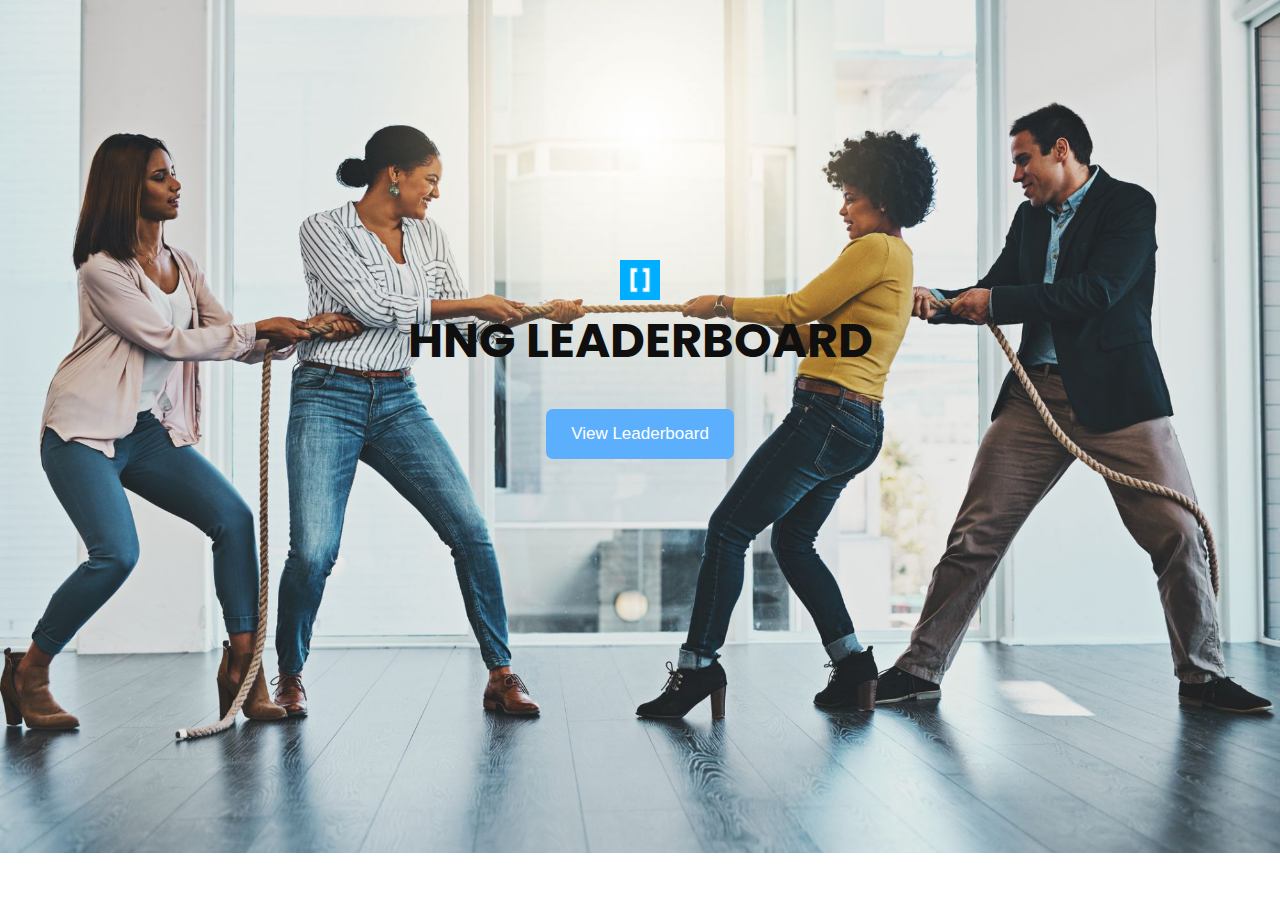
<file: index.html>
<!DOCTYPE html>
<html lang="en">

<head>
    <meta charset="UTF-8" />
    <meta name="viewport" content="width=device-width, initial-scale=1.0" />
    <title>Home || Leaderboard</title>
    <link rel="stylesheet" href="assets/css/style.css">
    <link href="https://fonts.googleapis.com/css2?family=Poppins:wght@400;700&display=swap" rel="stylesheet">
</head>

<body class="indexbody">
    <div class="container">
        <div class="main-container">
            <img src="assets/images/image4.png" width="40" alt="the hng logo">
            <h1>HNG LEADERBOARD</h1>
            <button class="indexbtn"><a href="main.html">View Leaderboard</a></button>
        </div>
</body>

</html>
</file>
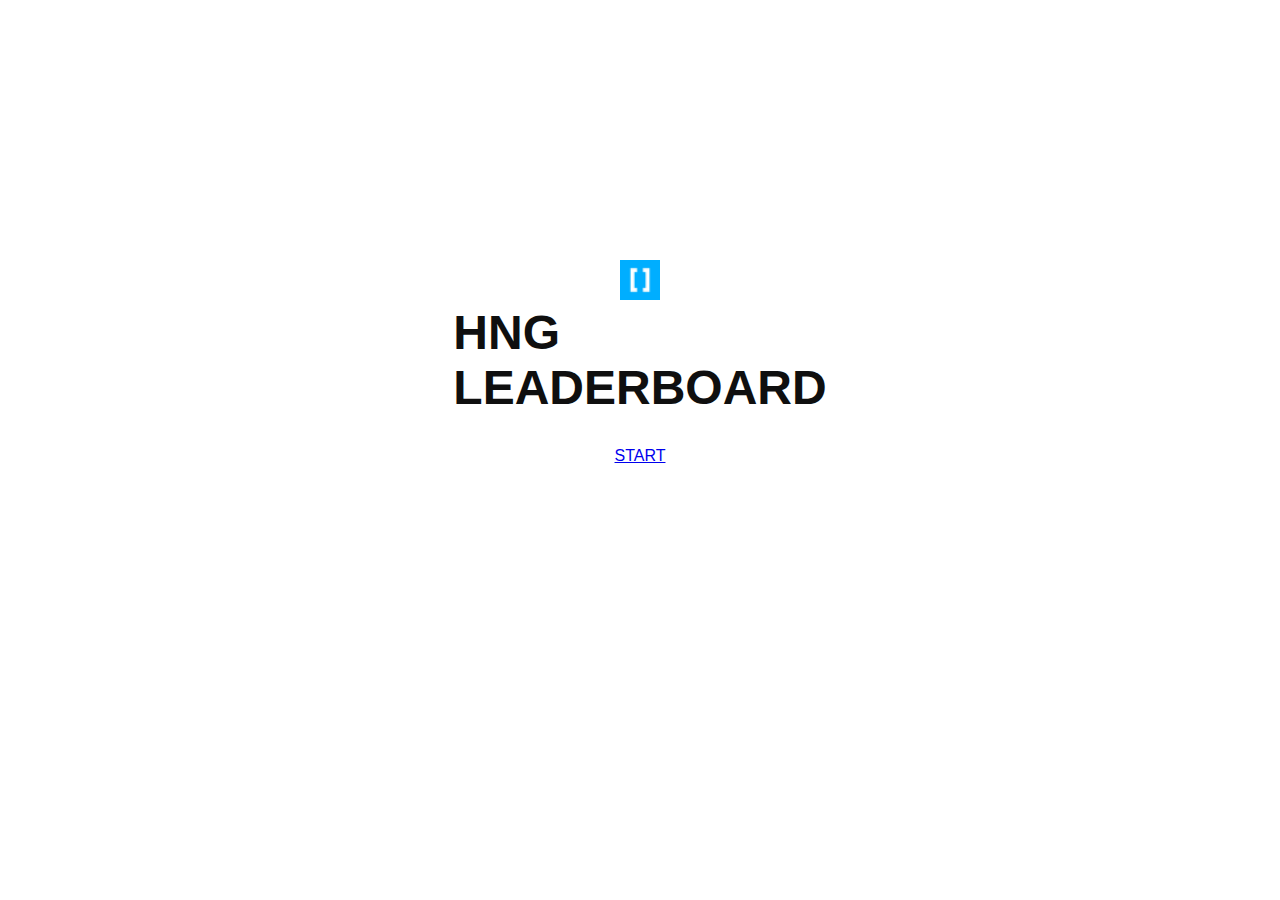
<file: board.html>
<!DOCTYPE html>
<html lang="en">

<head>
    <meta charset="UTF-8" />
    <meta name="viewport" content="width=device-width, initial-scale=1.0" />
    <title>Page Title</title>
    <link rel="stylesheet" href="assets/css/style.css">
</head>

<body>
    <div class="container">

        <div class="main-container">
            <img src="assets/images/image4.png" width="40" alt="the hng logo">
            <h1 style="display: block;">HNG<br>LEADERBOARD</h1>
            <a href="index.html">START</a>

        </div>
</body>

</html>
</file>
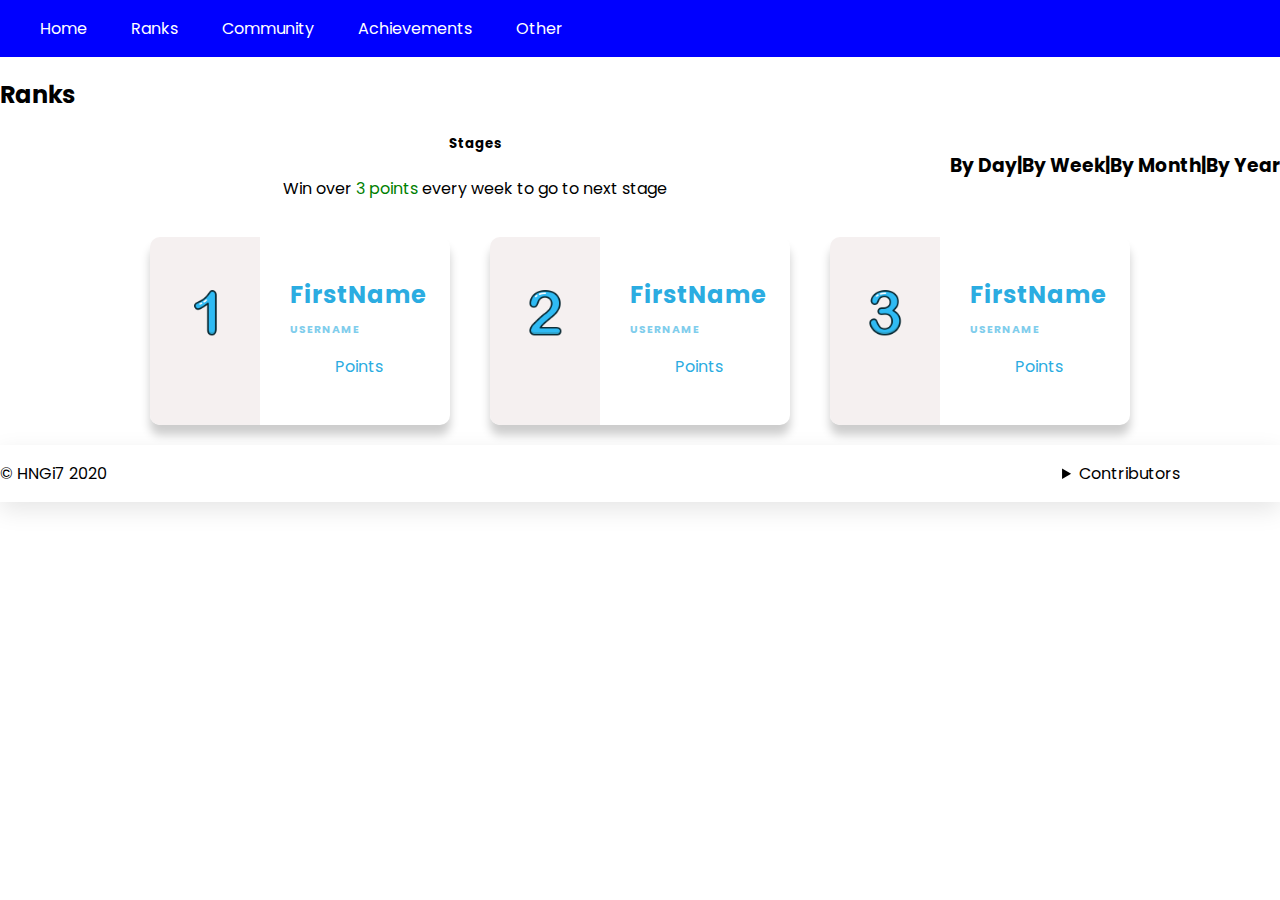
<file: main.html>
<!DOCTYPE html>
<html lang="en">

<head>
    <meta charset="UTF-8" />
    <meta name="viewport" content="width=device-width, initial-scale=1.0" />
    <meta name="description" content="A description of the page and its contents" />
    <link rel="stylesheet" href="assets/css/style.css" />
    <link href="https://fonts.googleapis.com/css2?family=Poppins:wght@400;700&display=swap" rel="stylesheet">
    <title>LeaderBoard</title>
</head>

<body>
    <div></div>
    <div></div>
    <div></div>
    <header class="head">
        <nav>
            <ul>
                <li>Home</li>
                <li>Ranks</li>
                <li>Community</li>
                <li>Achievements</li>
                <li>Other</li>
            </ul>
        </nav>
    </header>
    <h2>Ranks</h2>
    <div class="rank">
        <h3>By Day|</h3>
        <h3>By Week|</h3>
        <h3>By Month|</h3>
        <h3>By Year</h3>

    </div>

    <h5 class="stages">Stages</h5>
    <p>Win over <span class="points" style="color: green;"> 3 points </span> every week to go to next stage</p>



    <main>
        <section>
            <div class="top-users-container">
                <div class="user">
                    <div class="user-rank">
                        <img class="rank-icon" src="assets/images/one.png">
                    </div>
                    <div class="user-info">
                        <h2>FirstName</h2>
                        <h6>Username</h6>
                        <p>Points</p>
                    </div>
                </div>
                <div class="user">
                    <div class="user-rank">
                        <img class="rank-icon" src="assets/images/two.png">
                    </div>
                    <div class="user-info">
                        <h2>FirstName</h2>
                        <h6>Username</h6>
                        <p>Points</p>
                    </div>
                </div>
                <div class="user">
                    <div class="user-rank">
                        <img class="rank-icon" src="assets/images/three.png">
                    </div>
                    <div class="user-info">
                        <h2>FirstName</h2>
                        <h6>Username</h6>
                        <p>Points</p>
                    </div>
                </div>
            </div>
            <div class="table"></div>
            <article></article>
        </section>
    </main>
    <footer>
        <div class="footercode">
            <p class "cright">&copy HNGi7 2020</p>
            <details>
                <summary>Contributors</summary>
                <ul type="circle">
                    <li>Abdullahi Odesanmi</li>
                    <li>Olajide Abdullah</li>
                    <li>Raji Sarafadeen Sanjo</li>
                    <li>Abideen Muhammed</li>
                </ul>
            </details>
        </div>
    </footer>

</body>

</html>
</file>
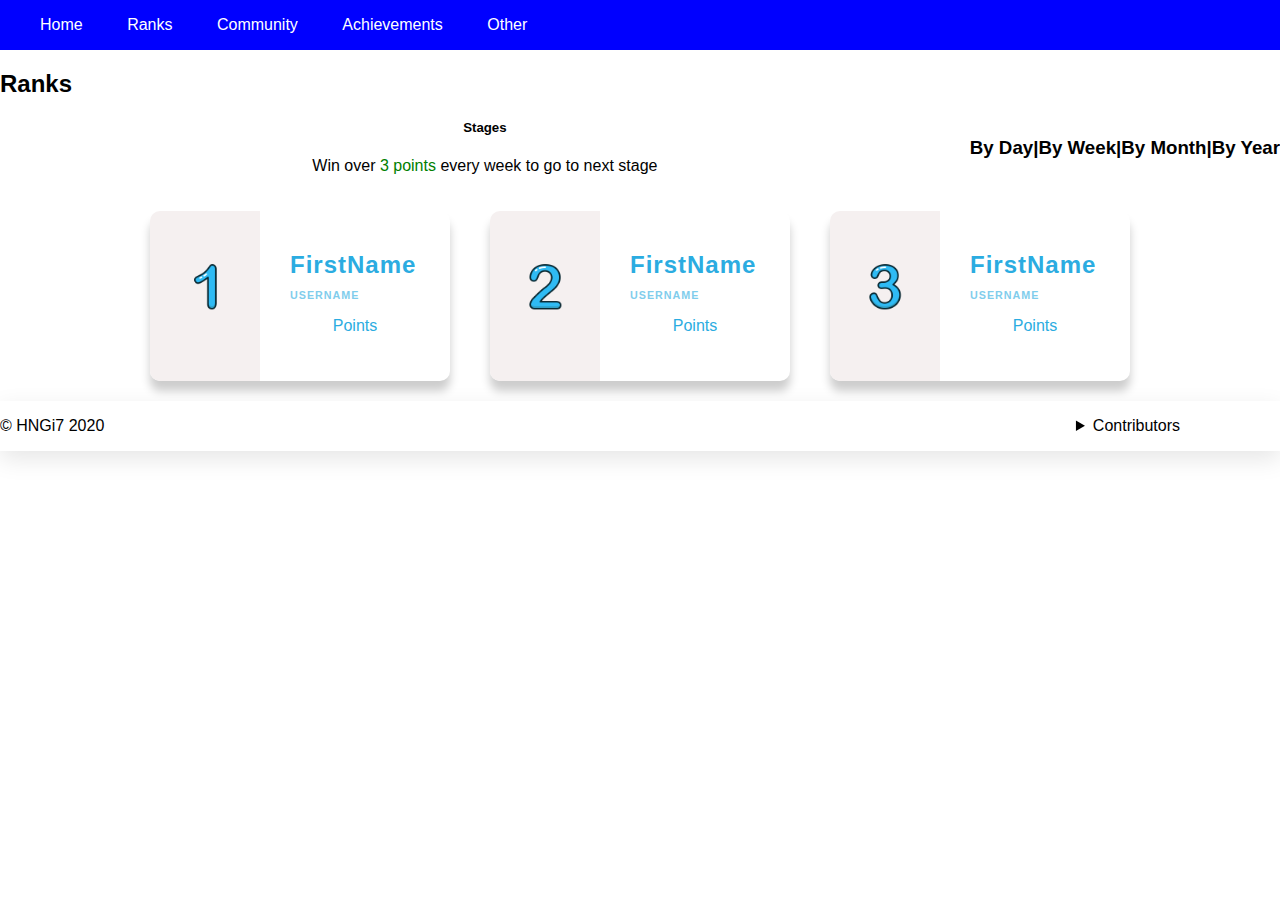
<file: page.html>
<!DOCTYPE html>
<html lang="en">

<head>
    <meta charset="UTF-8" />
    <meta name="viewport" content="width=device-width, initial-scale=1.0" />
    <meta name="description" content="A description of the page and its contents" />
    <link rel="stylesheet" href="assets/css/style.css" />
    <title>Page Title</title>
</head>

<body>
    <div></div>
    <div></div>
    <div></div>



    <header class="head">
        <nav>


            <ul>
                <li>Home</li>
                <li>Ranks</li>
                <li>Community</li>
                <li>Achievements</li>
                <li>Other</li>

            </ul>
        </nav>
    </header>

    <h2>Ranks</h2>

    <div class="rank">

        <h3>By Day|</h3>
        <h3>By Week|</h3>
        <h3>By Month|</h3>
        <h3>By Year</h3>

    </div>

    <h5 class="stages">Stages</h5>
    <p>Win over <span class="points" style="color: green;"> 3 points </span> every week to go to next stage</p>



    <main>
        <section>
            <div class="top-users-container">
                <div class="user">
                    <div class="user-rank">
                        <img class="rank-icon" src="assets/images/one.png">
                    </div>
                    <div class="user-info">
                        <h2>FirstName</h2>
                        <h6>Username</h6>
                        <p>Points</p>
                    </div>
                </div>
                <div class="user">
                    <div class="user-rank">
                        <img class="rank-icon" src="assets/images/two.png">
                    </div>
                    <div class="user-info">
                        <h2>FirstName</h2>
                        <h6>Username</h6>
                        <p>Points</p>
                    </div>
                </div>
                <div class="user">
                    <div class="user-rank">
                        <img class="rank-icon" src="assets/images/three.png">
                    </div>
                    <div class="user-info">
                        <h2>FirstName</h2>
                        <h6>Username</h6>
                        <p>Points</p>
                    </div>
                </div>
            </div>
            <div class="table"></div>
            <article></article>
        </section>
    </main>
    <footer>
        <div class="footercode">
            <p class "cright">&copy HNGi7 2020</p>
            <details>
                <summary>Contributors</summary>
                <ul type="circle">
                    <li>Abdullahi Odesanmi</li>
                    <li>Olajide Abdullah</li>
                    <li>Raji Sarafadeen Sanjo</li>
                    <li>Abideen Muhammed</li>
                </ul>
            </details>
        </div>
    </footer>

</body>

</html>
</file>
<file: assets/css/style.css>
body {
    margin: 0;
    padding: 0;
    box-sizing: border-box;
    background-color: white;
    font-family: 'Poppins', sans-serif;
}

.indexbody {
    background: url("/assets/images/leader.jpeg");
    background-repeat: no-repeat;
    background-size: cover;
    font-family: 'Poppins', sans-serif;
}

.head {
    background-color: blue;
    margin: auto;
}

.rank {
    display: inline-flex;
    float: right;
}

p,
.stages {
    text-align: center;
}

.points {
    text-size-adjust: 30px;
}

ul,
li {
    display: inline-block;
    color: white;
    position: relative;
    margin-right: 40px;
}

.top-users-container {
    display: flex;
    align-items: center;
    justify-content: center;
}

.user {
    background-color: #fff;
    border-radius: 10px;
    box-shadow: 0 10px 10px rgba(0, 0, 0, 0.2);
    display: flex;
    max-width: 100%;
    margin: 20px;
    overflow: hidden;
    width: 300px;
}

.user h6 {
    opacity: 0.6;
    margin: 0;
    letter-spacing: 1px;
    text-transform: uppercase;
}

.user h2 {
    letter-spacing: 1px;
    margin: 10px 0;
}

.user-rank {
    background-color: rgb(245, 240, 240);
    color: #fff;
    padding: 30px;
    max-width: 250px;
}

.rank-icon {
    margin-top: 20px;
    width: 50px;
    height: 50px;
}

.user-info {
    padding: 30px;
    width: 100%;
    color: #2bace1;
}

@media(max-width: 500px) {
    .top-users-container {
        flex-direction: column;
    }
}

table {
    margin: auto;
    width: 70%;
    border-collapse: collapse;
    box-shadow: 5px 8px 6px 0px rgb(219, 218, 218);
}

tr {
    background: #fff;
}

th,
td {
    padding: 10px;
    text-align: center;
}

tr:nth-child(odd) {
    background: rgb(238, 235, 235);
}

th {
    background: rgb(204, 203, 203);
}

.main-container {
    display: flex;
    justify-content: center;
    align-items: center;
    flex-direction: column;
    margin-top: 250px;
    padding: 10px;
}

.main-container h1 {
    color: rgb(15, 15, 15);
    font-size: 48px;
}

.indexbtn {
    border: none;
    border-radius: 7px;
    padding: 15px 25px;
    background-color: rgb(92, 175, 253);
}

.indexbtn a {
    font-size: 17px;
    color: #fff;
    text-decoration: none;
}

h1 {
    margin-top: 5px;
}

footer {
    height: 72px;
}

.footercode {
    background-color: light grey;
    box-shadow: 0px 8px 24px rgb(0, 0, 0, 0.1);
    color: dark black;
}

.footercode {
    display: flex;
    align-items: center;
    justify-content: space-between;
}

.footercode>details {
    display: flex;
}

details {
    list-style: none;
    text-decoration-style: none;
    margin-right: 100px;
}
</file>
